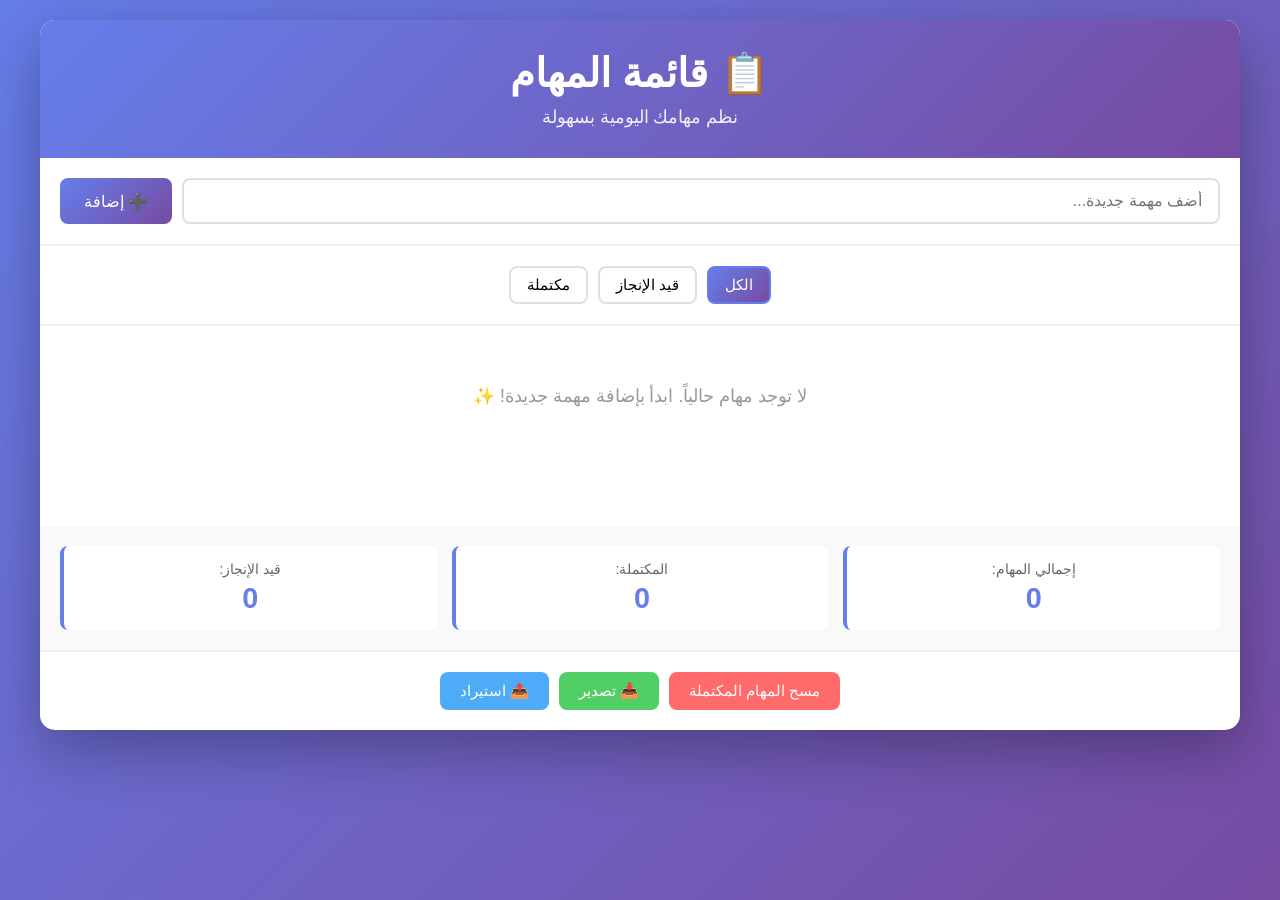
<file: index.html>
<!DOCTYPE html>
<html lang="ar" dir="rtl">
<head>
    <meta charset="UTF-8">
    <meta name="viewport" content="width=device-width, initial-scale=1.0">
    <title>تطبيق قائمة المهام - To-Do List</title>
    <link rel="stylesheet" href="styles.css">
</head>
<body>
    <div class="container">
        <div class="todo-app">
            <header>
                <h1>📋 قائمة المهام</h1>
                <p>نظم مهامك اليومية بسهولة</p>
            </header>

            <div class="input-section">
                <input 
                    type="text" 
                    id="todoInput" 
                    placeholder="أضف مهمة جديدة..." 
                    class="todo-input"
                >
                <button id="addBtn" class="add-btn">
                    <span>➕ إضافة</span>
                </button>
            </div>

            <div class="filter-section">
                <button class="filter-btn active" data-filter="all">الكل</button>
                <button class="filter-btn" data-filter="active">قيد الإنجاز</button>
                <button class="filter-btn" data-filter="completed">مكتملة</button>
            </div>

            <div id="todoList" class="todo-list">
                <p class="empty-state">لا توجد مهام حالياً. ابدأ بإضافة مهمة جديدة! ✨</p>
            </div>

            <div class="stats-section">
                <div class="stat">
                    <span class="stat-label">إجمالي المهام:</span>
                    <span id="totalTasks" class="stat-value">0</span>
                </div>
                <div class="stat">
                    <span class="stat-label">المكتملة:</span>
                    <span id="completedTasks" class="stat-value">0</span>
                </div>
                <div class="stat">
                    <span class="stat-label">قيد الإنجاز:</span>
                    <span id="activeTasks" class="stat-value">0</span>
                </div>
            </div>

            <div class="action-buttons">
                <button id="clearCompletedBtn" class="clear-btn">مسح المهام المكتملة</button>
                <button id="exportBtn" class="export-btn">📥 تصدير</button>
                <button id="importBtn" class="import-btn">📤 استيراد</button>
            </div>

            <input type="file" id="fileInput" accept=".json" style="display: none;">
        </div>
    </div>

    <script src="script.js"></script>
</body>
</html>
</file>
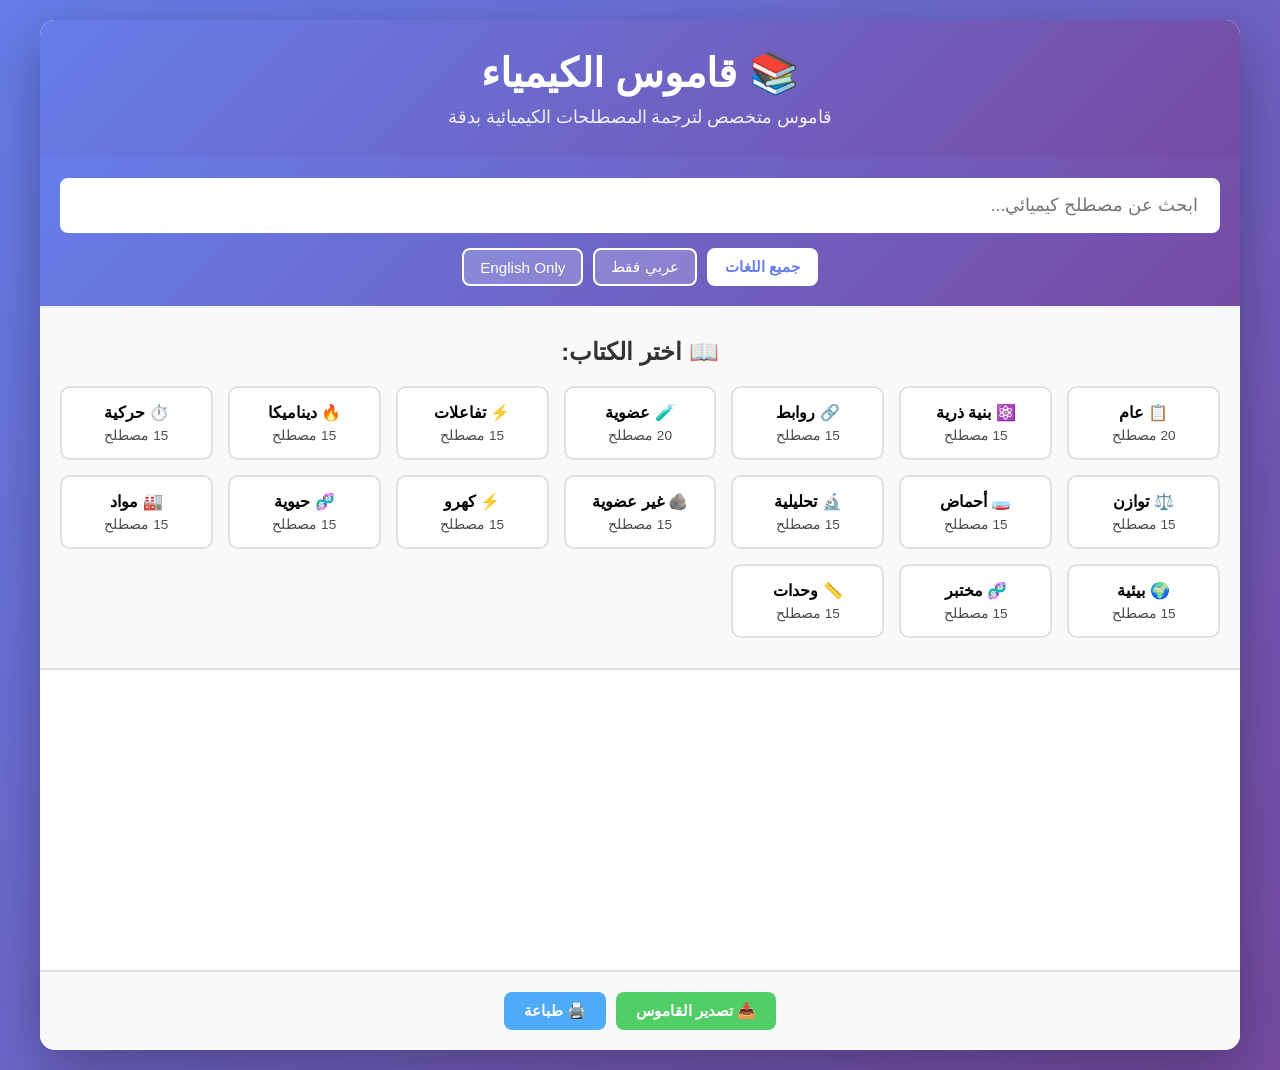
<file: dictionary.html>
<!DOCTYPE html>
<html lang="ar" dir="rtl">
<head>
    <meta charset="UTF-8">
    <meta name="viewport" content="width=device-width, initial-scale=1.0">
    <title>قاموس الكيمياء - Chemistry Dictionary</title>
    <link rel="stylesheet" href="styles.css">
    <link rel="stylesheet" href="dictionary-styles.css">
</head>
<body>
    <div class="container">
        <div class="dictionary-app">
            <header>
                <h1>📚 قاموس الكيمياء</h1>
                <p>قاموس متخصص لترجمة المصطلحات الكيميائية بدقة</p>
            </header>

            <div class="search-section">
                <input 
                    type="text" 
                    id="searchInput" 
                    placeholder="ابحث عن مصطلح كيميائي..." 
                    class="search-input"
                >
                <div class="search-filters">
                    <button class="filter-btn active" data-lang="all">جميع اللغات</button>
                    <button class="filter-btn" data-lang="ar">عربي فقط</button>
                    <button class="filter-btn" data-lang="en">English Only</button>
                </div>
            </div>

            <div class="books-section">
                <h2>📖 اختر الكتاب:</h2>
                <div id="booksList" class="books-grid">
                    <!-- يتم إضافة الكتب هنا ديناميكياً -->
                </div>
            </div>

            <div id="termsContainer" class="terms-container">
                <div id="termsList" class="terms-grid">
                    <!-- يتم إضافة المصطلحات هنا ديناميكياً -->
                </div>
            </div>

            <div class="action-buttons">
                <button id="exportDictBtn" class="export-btn">📥 تصدير القاموس</button>
                <button id="printBtn" class="print-btn">🖨️ طباعة</button>
                <button id="backBtn" class="back-btn" style="display: none;">← العودة</button>
            </div>
        </div>
    </div>

    <script src="dictionary-script.js"></script>
</body>
</html>
</file>
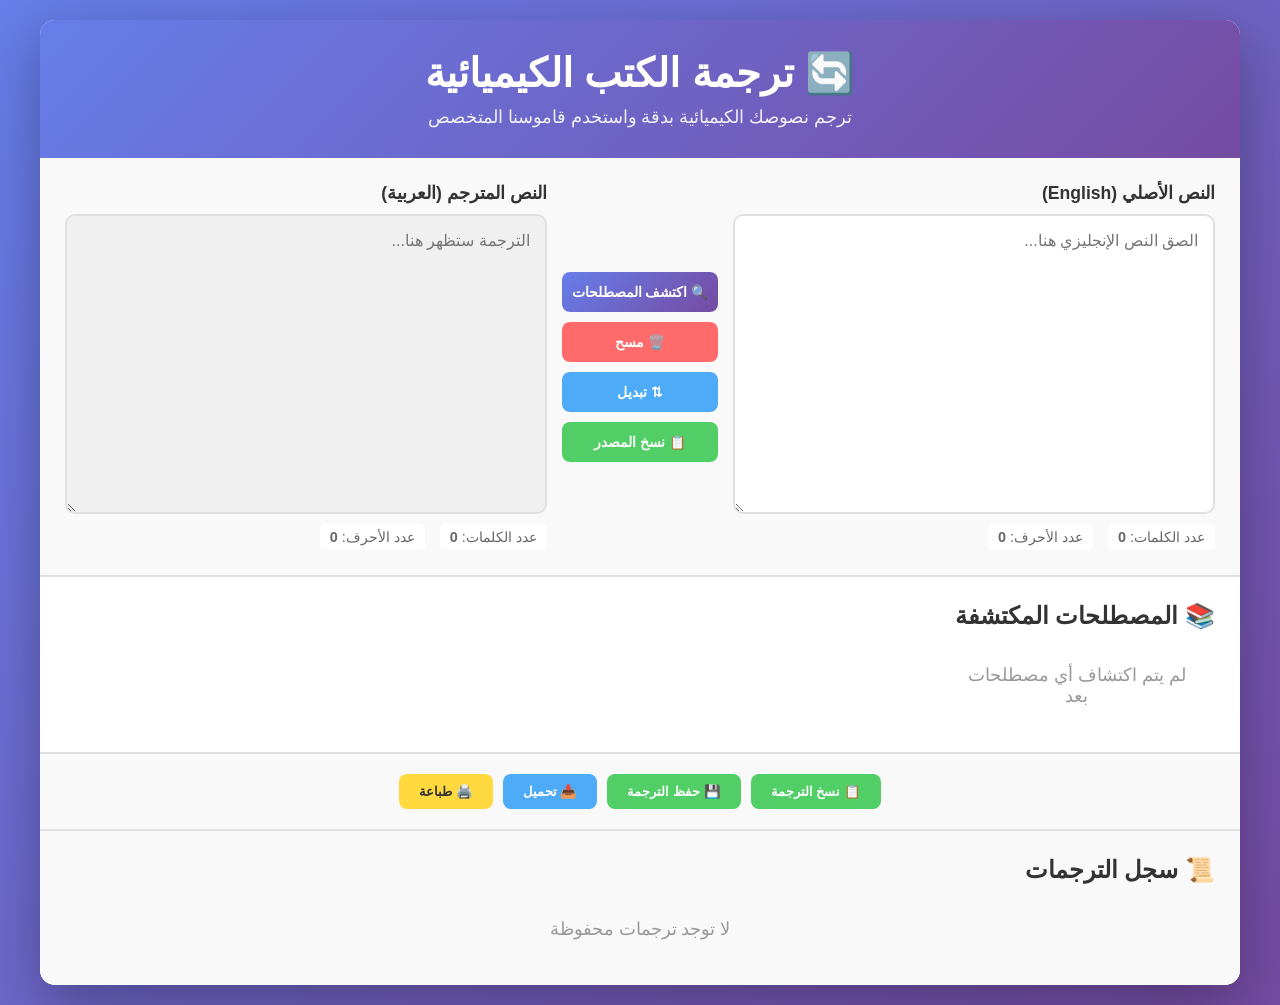
<file: translator.html>
<!DOCTYPE html>
<html lang="ar" dir="rtl">
<head>
    <meta charset="UTF-8">
    <meta name="viewport" content="width=device-width, initial-scale=1.0">
    <title>ترجمة الكتب الكيميائية - Chemistry Translation</title>
    <link rel="stylesheet" href="styles.css">
    <link rel="stylesheet" href="translator-styles.css">
</head>
<body>
    <div class="container">
        <div class="translator-app">
            <header>
                <h1>🔄 ترجمة الكتب الكيميائية</h1>
                <p>ترجم نصوصك الكيميائية بدقة واستخدم قاموسنا المتخصص</p>
            </header>

            <div class="translator-section">
                <div class="input-column">
                    <h2>النص الأصلي (English)</h2>
                    <textarea 
                        id="sourceText" 
                        class="text-area" 
                        placeholder="الصق النص الإنجليزي هنا..."
                    ></textarea>
                    <div class="text-stats">
                        <span>عدد الكلمات: <strong id="sourceWordCount">0</strong></span>
                        <span>عدد الأحرف: <strong id="sourceCharCount">0</strong></span>
                    </div>
                </div>

                <div class="controls-column">
                    <button id="autoDetectBtn" class="control-btn detect-btn">🔍 اكتشف المصطلحات</button>
                    <button id="clearBtn" class="control-btn clear-btn">🗑️ مسح</button>
                    <button id="swapBtn" class="control-btn swap-btn">⇅ تبديل</button>
                    <button id="copySourceBtn" class="control-btn copy-btn">📋 نسخ المصدر</button>
                </div>

                <div class="output-column">
                    <h2>النص المترجم (العربية)</h2>
                    <textarea 
                        id="targetText" 
                        class="text-area" 
                        placeholder="الترجمة ستظهر هنا..."
                        readonly
                    ></textarea>
                    <div class="text-stats">
                        <span>عدد الكلمات: <strong id="targetWordCount">0</strong></span>
                        <span>عدد الأحرف: <strong id="targetCharCount">0</strong></span>
                    </div>
                </div>
            </div>

            <div class="terms-section">
                <h2>📚 المصطلحات المكتشفة</h2>
                <div id="detectedTerms" class="terms-list">
                    <p class="empty-state">لم يتم اكتشاف أي مصطلحات بعد</p>
                </div>
            </div>

            <div class="action-buttons">
                <button id="copyTargetBtn" class="copy-btn">📋 نسخ الترجمة</button>
                <button id="saveTranslationBtn" class="save-btn">💾 حفظ الترجمة</button>
                <button id="downloadBtn" class="download-btn">📥 تحميل</button>
                <button id="printTransBtn" class="print-btn">🖨️ طباعة</button>
            </div>

            <div class="history-section">
                <h2>📜 سجل الترجمات</h2>
                <div id="translationHistory" class="history-list">
                    <p class="empty-state">لا توجد ترجمات محفوظة</p>
                </div>
            </div>
        </div>
    </div>

    <script src="translator-script.js"></script>
</body>
</html>
</file>
<file: styles.css>
* {
    margin: 0;
    padding: 0;
    box-sizing: border-box;
}

body {
    font-family: 'Segoe UI', Tahoma, Geneva, Verdana, sans-serif;
    background: linear-gradient(135deg, #667eea 0%, #764ba2 100%);
    min-height: 100vh;
    padding: 20px;
}

.container {
    max-width: 1200px;
    margin: 0 auto;
}

.todo-app {
    background: white;
    border-radius: 15px;
    box-shadow: 0 20px 60px rgba(0, 0, 0, 0.3);
    overflow: hidden;
}

header {
    background: linear-gradient(135deg, #667eea 0%, #764ba2 100%);
    color: white;
    padding: 30px;
    text-align: center;
}

header h1 {
    font-size: 2.5em;
    margin-bottom: 10px;
}

header p {
    font-size: 1.1em;
    opacity: 0.9;
}

.input-section {
    display: flex;
    gap: 10px;
    padding: 20px;
    border-bottom: 2px solid #f0f0f0;
}

.todo-input {
    flex: 1;
    padding: 12px 16px;
    border: 2px solid #e0e0e0;
    border-radius: 8px;
    font-size: 1em;
    transition: border-color 0.3s;
}

.todo-input:focus {
    outline: none;
    border-color: #667eea;
}

.add-btn {
    padding: 12px 24px;
    background: linear-gradient(135deg, #667eea 0%, #764ba2 100%);
    color: white;
    border: none;
    border-radius: 8px;
    font-size: 1em;
    cursor: pointer;
    transition: transform 0.2s, box-shadow 0.2s;
}

.add-btn:hover {
    transform: translateY(-2px);
    box-shadow: 0 5px 15px rgba(102, 126, 234, 0.4);
}

.filter-section {
    display: flex;
    gap: 10px;
    padding: 20px;
    justify-content: center;
    border-bottom: 2px solid #f0f0f0;
}

.filter-btn {
    padding: 8px 16px;
    border: 2px solid #e0e0e0;
    background: white;
    border-radius: 8px;
    cursor: pointer;
    transition: all 0.3s;
    font-size: 0.95em;
}

.filter-btn:hover {
    border-color: #667eea;
    color: #667eea;
}

.filter-btn.active {
    background: linear-gradient(135deg, #667eea 0%, #764ba2 100%);
    color: white;
    border-color: #667eea;
}

.todo-list {
    padding: 20px;
    min-height: 200px;
}

.empty-state {
    text-align: center;
    color: #999;
    padding: 40px 20px;
    font-size: 1.1em;
}

.todo-item {
    display: flex;
    align-items: center;
    gap: 12px;
    padding: 15px;
    margin-bottom: 10px;
    background: #f9f9f9;
    border-radius: 8px;
    transition: all 0.3s;
}

.todo-item:hover {
    background: #f0f0f0;
    transform: translateX(-5px);
}

.todo-item.completed {
    opacity: 0.6;
}

.todo-item.completed .todo-text {
    text-decoration: line-through;
    color: #999;
}

.todo-checkbox {
    width: 20px;
    height: 20px;
    cursor: pointer;
    accent-color: #667eea;
}

.todo-text {
    flex: 1;
    font-size: 1em;
    word-break: break-word;
}

.todo-date {
    font-size: 0.85em;
    color: #999;
    margin-left: auto;
}

.todo-delete {
    padding: 6px 12px;
    background: #ff4757;
    color: white;
    border: none;
    border-radius: 5px;
    cursor: pointer;
    transition: background 0.3s;
}

.todo-delete:hover {
    background: #ff3838;
}

.stats-section {
    display: grid;
    grid-template-columns: repeat(auto-fit, minmax(200px, 1fr));
    gap: 15px;
    padding: 20px;
    background: #f9f9f9;
    border-bottom: 2px solid #f0f0f0;
}

.stat {
    text-align: center;
    padding: 15px;
    background: white;
    border-radius: 8px;
    border-left: 4px solid #667eea;
}

.stat-label {
    display: block;
    color: #666;
    font-size: 0.9em;
    margin-bottom: 5px;
}

.stat-value {
    display: block;
    font-size: 1.8em;
    font-weight: bold;
    color: #667eea;
}

.action-buttons {
    display: flex;
    gap: 10px;
    padding: 20px;
    flex-wrap: wrap;
    justify-content: center;
}

.clear-btn, .export-btn, .import-btn {
    padding: 10px 20px;
    border: none;
    border-radius: 8px;
    cursor: pointer;
    transition: all 0.3s;
    font-size: 0.95em;
}

.clear-btn {
    background: #ff6b6b;
    color: white;
}

.clear-btn:hover {
    background: #ff5252;
    transform: translateY(-2px);
}

.export-btn {
    background: #51cf66;
    color: white;
}

.export-btn:hover {
    background: #40c057;
    transform: translateY(-2px);
}

.import-btn {
    background: #4dabf7;
    color: white;
}

.import-btn:hover {
    background: #339af0;
    transform: translateY(-2px);
}

/* Responsive Design */
@media (max-width: 768px) {
    header h1 {
        font-size: 1.8em;
    }

    .input-section {
        flex-direction: column;
    }

    .add-btn {
        width: 100%;
    }

    .stats-section {
        grid-template-columns: 1fr;
    }

    .action-buttons {
        flex-direction: column;
    }

    .clear-btn, .export-btn, .import-btn {
        width: 100%;
    }

    .filter-section {
        flex-wrap: wrap;
    }
}
</file>
<file: dictionary-styles.css>
/* Dictionary Specific Styles */

.dictionary-app {
    background: white;
    border-radius: 15px;
    box-shadow: 0 20px 60px rgba(0, 0, 0, 0.3);
    overflow: hidden;
}

.search-section {
    padding: 20px;
    background: linear-gradient(135deg, #667eea 0%, #764ba2 100%);
    border-bottom: 2px solid #f0f0f0;
}

.search-input {
    width: 100%;
    padding: 15px 20px;
    border: 2px solid white;
    border-radius: 8px;
    font-size: 1.1em;
    margin-bottom: 15px;
    transition: all 0.3s;
}

.search-input:focus {
    outline: none;
    box-shadow: 0 0 15px rgba(255, 255, 255, 0.3);
}

.search-filters {
    display: flex;
    gap: 10px;
    justify-content: center;
    flex-wrap: wrap;
}

.search-filters .filter-btn {
    padding: 8px 16px;
    background: rgba(255, 255, 255, 0.2);
    color: white;
    border: 2px solid white;
    border-radius: 8px;
    cursor: pointer;
    transition: all 0.3s;
}

.search-filters .filter-btn:hover {
    background: rgba(255, 255, 255, 0.4);
    transform: translateY(-2px);
}

.search-filters .filter-btn.active {
    background: white;
    color: #667eea;
    font-weight: bold;
}

.books-section {
    padding: 30px 20px;
    background: #f9f9f9;
    border-bottom: 2px solid #e0e0e0;
}

.books-section h2 {
    margin-bottom: 20px;
    color: #333;
    text-align: center;
}

.books-grid {
    display: grid;
    grid-template-columns: repeat(auto-fit, minmax(150px, 1fr));
    gap: 15px;
}

.book-card {
    padding: 15px;
    background: white;
    border: 2px solid #e0e0e0;
    border-radius: 10px;
    cursor: pointer;
    transition: all 0.3s;
    text-align: center;
}

.book-card:hover {
    transform: translateY(-5px);
    box-shadow: 0 10px 30px rgba(102, 126, 234, 0.2);
    border-color: #667eea;
}

.book-card.active {
    background: linear-gradient(135deg, #667eea 0%, #764ba2 100%);
    color: white;
    border-color: #667eea;
}

.book-card h3 {
    margin-bottom: 5px;
    font-size: 1em;
}

.book-card p {
    font-size: 0.85em;
    opacity: 0.7;
}

.terms-container {
    padding: 30px 20px;
    min-height: 300px;
}

.terms-grid {
    display: grid;
    grid-template-columns: repeat(auto-fill, minmax(300px, 1fr));
    gap: 20px;
}

.term-card {
    background: white;
    border: 2px solid #e0e0e0;
    border-radius: 10px;
    padding: 20px;
    transition: all 0.3s;
}

.term-card:hover {
    transform: translateY(-5px);
    box-shadow: 0 15px 40px rgba(102, 126, 234, 0.2);
    border-color: #667eea;
}

.term-header {
    display: flex;
    justify-content: space-between;
    align-items: center;
    margin-bottom: 15px;
    padding-bottom: 10px;
    border-bottom: 2px solid #f0f0f0;
}

.term-en {
    font-size: 1.3em;
    font-weight: bold;
    color: #667eea;
}

.term-ar {
    font-size: 1.3em;
    font-weight: bold;
    color: #764ba2;
}

.term-definition {
    color: #555;
    font-size: 0.95em;
    line-height: 1.6;
    margin-bottom: 10px;
}

.term-badge {
    display: inline-block;
    background: #667eea;
    color: white;
    padding: 4px 8px;
    border-radius: 5px;
    font-size: 0.8em;
    margin-right: 5px;
}

.copy-btn {
    padding: 6px 12px;
    background: #51cf66;
    color: white;
    border: none;
    border-radius: 5px;
    cursor: pointer;
    font-size: 0.85em;
    transition: background 0.3s;
    margin-top: 10px;
}

.copy-btn:hover {
    background: #40c057;
}

.empty-state {
    text-align: center;
    padding: 60px 20px;
    color: #999;
}

.empty-state h2 {
    margin-bottom: 10px;
    font-size: 1.5em;
}

.action-buttons {
    display: flex;
    gap: 10px;
    padding: 20px;
    background: #f9f9f9;
    justify-content: center;
    flex-wrap: wrap;
    border-top: 2px solid #e0e0e0;
}

.export-btn, .print-btn, .back-btn {
    padding: 10px 20px;
    border: none;
    border-radius: 8px;
    cursor: pointer;
    transition: all 0.3s;
    font-size: 0.95em;
    font-weight: bold;
}

.export-btn {
    background: #51cf66;
    color: white;
}

.export-btn:hover {
    background: #40c057;
    transform: translateY(-2px);
}

.print-btn {
    background: #4dabf7;
    color: white;
}

.print-btn:hover {
    background: #339af0;
    transform: translateY(-2px);
}

.back-btn {
    background: #ff6b6b;
    color: white;
}

.back-btn:hover {
    background: #ff5252;
    transform: translateY(-2px);
}

/* Print Styles */
@media print {
    body {
        background: white;
    }

    .search-section,
    .books-section,
    .action-buttons {
        display: none;
    }

    .term-card {
        page-break-inside: avoid;
        border: 1px solid #ccc;
        margin-bottom: 15px;
    }
}

/* Responsive Design */
@media (max-width: 768px) {
    .books-grid {
        grid-template-columns: repeat(auto-fit, minmax(120px, 1fr));
    }

    .terms-grid {
        grid-template-columns: 1fr;
    }

    .book-card h3 {
        font-size: 0.9em;
    }

    .search-section {
        padding: 15px;
    }

    .search-input {
        margin-bottom: 10px;
    }

    .action-buttons {
        flex-direction: column;
    }

    .export-btn, .print-btn, .back-btn {
        width: 100%;
    }
}
</file>
<file: translator-styles.css>
/* Translator Specific Styles */

.translator-app {
    background: white;
    border-radius: 15px;
    box-shadow: 0 20px 60px rgba(0, 0, 0, 0.3);
    overflow: hidden;
}

.translator-section {
    display: grid;
    grid-template-columns: 1fr auto 1fr;
    gap: 15px;
    padding: 25px;
    background: #f9f9f9;
}

.input-column, .output-column {
    display: flex;
    flex-direction: column;
}

.input-column h2, .output-column h2 {
    margin-bottom: 10px;
    color: #333;
    font-size: 1.1em;
}

.text-area {
    flex: 1;
    padding: 15px;
    border: 2px solid #e0e0e0;
    border-radius: 10px;
    font-family: 'Segoe UI', Tahoma, Geneva, Verdana, sans-serif;
    font-size: 1em;
    resize: vertical;
    min-height: 300px;
    transition: border-color 0.3s;
}

.text-area:focus {
    outline: none;
    border-color: #667eea;
    box-shadow: 0 0 15px rgba(102, 126, 234, 0.2);
}

.text-area:read-only {
    background: #f0f0f0;
    color: #666;
}

.text-stats {
    display: flex;
    gap: 15px;
    margin-top: 10px;
    font-size: 0.9em;
    color: #666;
}

.text-stats span {
    padding: 5px 10px;
    background: white;
    border-radius: 5px;
}

.controls-column {
    display: flex;
    flex-direction: column;
    gap: 10px;
    justify-content: center;
    min-width: 120px;
}

.control-btn {
    padding: 12px 10px;
    border: none;
    border-radius: 8px;
    cursor: pointer;
    transition: all 0.3s;
    font-size: 0.85em;
    font-weight: bold;
    white-space: nowrap;
}

.detect-btn {
    background: linear-gradient(135deg, #667eea 0%, #764ba2 100%);
    color: white;
}

.detect-btn:hover {
    transform: translateY(-2px);
    box-shadow: 0 5px 15px rgba(102, 126, 234, 0.3);
}

.clear-btn {
    background: #ff6b6b;
    color: white;
}

.clear-btn:hover {
    background: #ff5252;
}

.swap-btn {
    background: #4dabf7;
    color: white;
}

.swap-btn:hover {
    background: #339af0;
}

.copy-btn {
    background: #51cf66;
    color: white;
}

.copy-btn:hover {
    background: #40c057;
}

.terms-section {
    padding: 25px;
    border-top: 2px solid #e0e0e0;
}

.terms-section h2 {
    margin-bottom: 15px;
    color: #333;
}

.terms-list {
    display: grid;
    grid-template-columns: repeat(auto-fill, minmax(250px, 1fr));
    gap: 15px;
}

.term-badge {
    background: white;
    border: 2px solid #e0e0e0;
    border-radius: 8px;
    padding: 12px;
    transition: all 0.3s;
    cursor: pointer;
}

.term-badge:hover {
    border-color: #667eea;
    box-shadow: 0 5px 15px rgba(102, 126, 234, 0.2);
    transform: translateY(-2px);
}

.term-en {
    font-weight: bold;
    color: #667eea;
    margin-bottom: 5px;
}

.term-ar {
    font-weight: bold;
    color: #764ba2;
    font-size: 1.1em;
    margin-bottom: 5px;
}

.term-desc {
    font-size: 0.85em;
    color: #666;
    line-height: 1.4;
}

.action-buttons {
    display: flex;
    gap: 10px;
    padding: 20px 25px;
    background: #f9f9f9;
    border-top: 2px solid #e0e0e0;
    flex-wrap: wrap;
    justify-content: center;
}

.action-buttons button {
    padding: 10px 20px;
    border: none;
    border-radius: 8px;
    cursor: pointer;
    transition: all 0.3s;
    font-weight: bold;
}

.save-btn {
    background: #51cf66;
    color: white;
}

.save-btn:hover {
    background: #40c057;
    transform: translateY(-2px);
}

.download-btn {
    background: #4dabf7;
    color: white;
}

.download-btn:hover {
    background: #339af0;
    transform: translateY(-2px);
}

.print-btn {
    background: #ffd93d;
    color: #333;
}

.print-btn:hover {
    background: #ffca00;
    transform: translateY(-2px);
}

.history-section {
    padding: 25px;
    background: #f9f9f9;
    border-top: 2px solid #e0e0e0;
}

.history-section h2 {
    margin-bottom: 15px;
    color: #333;
}

.history-list {
    display: grid;
    gap: 10px;
}

.history-item {
    background: white;
    padding: 15px;
    border-radius: 8px;
    border-left: 4px solid #667eea;
    cursor: pointer;
    transition: all 0.3s;
}

.history-item:hover {
    transform: translateX(-5px);
    box-shadow: 0 5px 15px rgba(102, 126, 234, 0.2);
}

.history-date {
    font-size: 0.85em;
    color: #999;
    margin-bottom: 5px;
}

.history-preview {
    color: #666;
    font-size: 0.9em;
    line-height: 1.4;
    max-height: 60px;
    overflow: hidden;
}

.empty-state {
    text-align: center;
    color: #999;
    padding: 20px;
}

/* Print Styles */
@media print {
    .controls-column,
    .action-buttons,
    header p {
        display: none;
    }

    .translator-section {
        grid-template-columns: 1fr;
    }

    .text-area {
        border: 1px solid #ccc;
    }
}

/* Responsive Design */
@media (max-width: 1200px) {
    .translator-section {
        grid-template-columns: 1fr;
    }

    .controls-column {
        flex-direction: row;
        min-width: auto;
    }

    .control-btn {
        flex: 1;
    }
}

@media (max-width: 768px) {
    .translator-section {
        padding: 15px;
    }

    .text-area {
        min-height: 200px;
    }

    .terms-list {
        grid-template-columns: 1fr;
    }

    .action-buttons {
        flex-direction: column;
    }

    .action-buttons button {
        width: 100%;
    }
}
</file>
